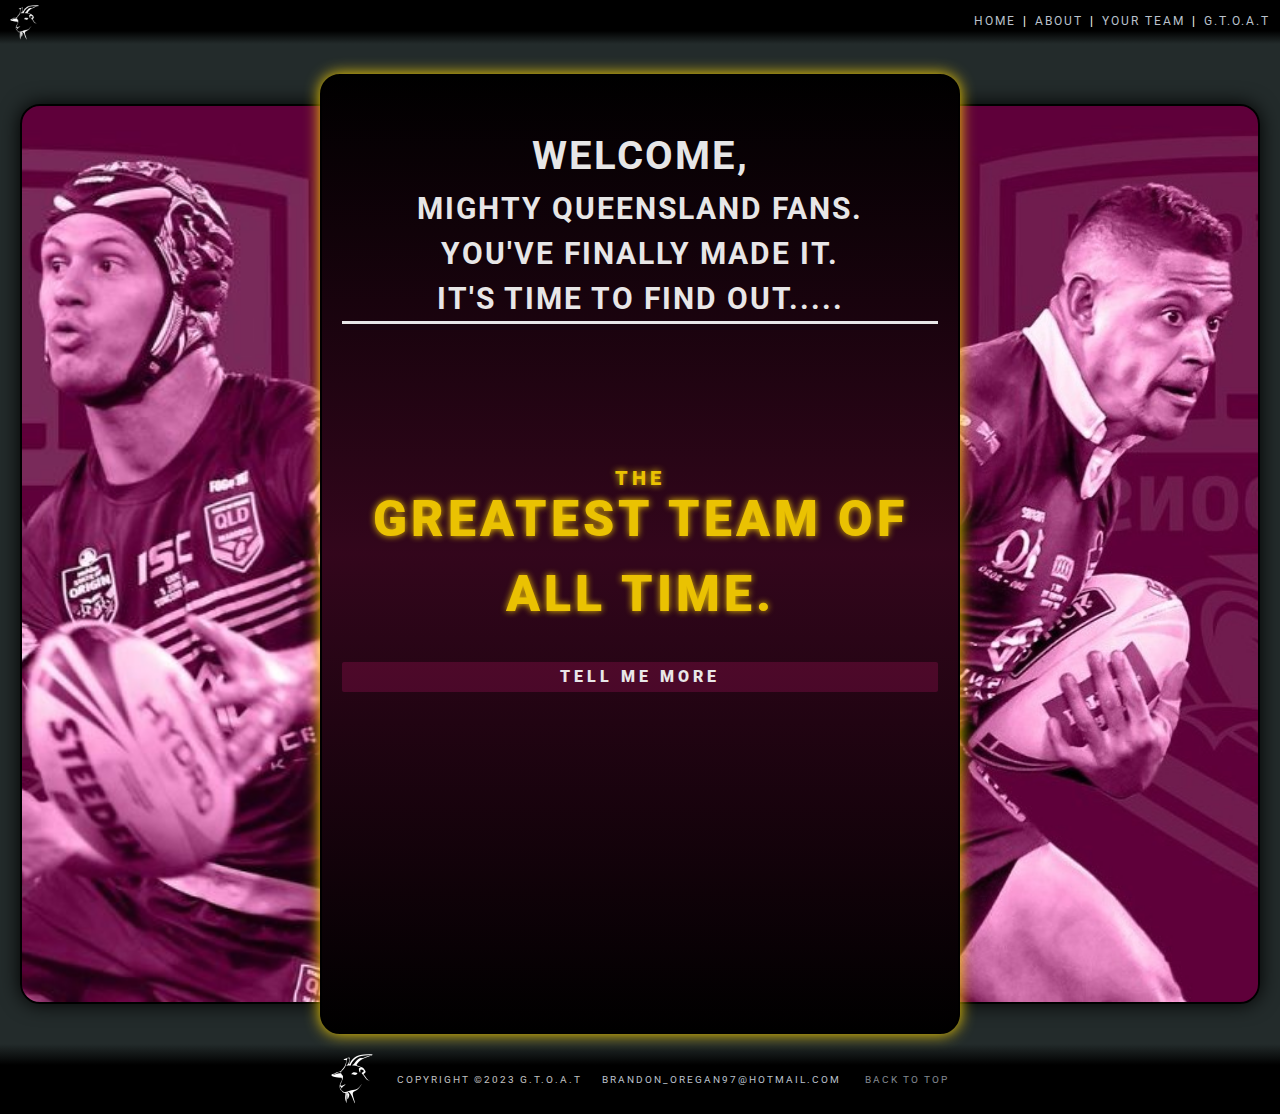
<file: index.html>
<!DOCTYPE html>
<html lang="en">
<head>
    <meta charset="UTF-8">
    <meta http-equiv="X-UA-Compatible" content="IE=edge">
    <meta name="viewport" content="width=device-width, initial-scale=1.0">
    <meta name="author" content="Brandon O'Regan">
    <meta name="description" content="deciding queensland maroons greatest team of all time">
    <meta name="keywords" content="Queensland, Maroons, Goat">

     <!-- CUSTOM GOOGLE FONTS -->

     <link rel="preconnect" href="https://fonts.googleapis.com">
     <link rel="preconnect" href="https://fonts.gstatic.com" crossorigin>
     <link href="https://fonts.googleapis.com/css2?family=Roboto:wght@400;700;900&display=swap" rel="stylesheet">

     <link rel="stylesheet" href="css/style.css">

     <title>The greatest team of all time - G.T.O.A.T</title>
 
</head>
<body>

    <header>
        <nav class="flex-nav">
            <div class="flex-nav-container">
                <a href="index.html"><img class="flex-nav-logo" src="images/logo-svg-small.png" alt="logo"></a>
                <ul class="flex-nav-ul">
                    <li><a href="index.html">Home</a></li>
                    <li><a href="about.html">About</a></li>
                    <li><a href="your-team.html">Your Team</a></li>
                    <li><a href="qld.html">G.T.O.A.T</a></li>
                </ul> 
            </div>
        </nav>
    </header>

    <main>

        <div class="home-bg">
            <div class="flex">
                <div class="home-panel home-panel-left">
                
                </div>
                <div class="container home-container-bg">
                    <div class="hero-text home-hero-text">
                        <h2>
                            <span class="home-hero-text-spacing welcome">Welcome,</span> <br> <span class="home-hero-text-spacing">Mighty Queensland fans.</span> <br> You've finally made it. <br> <span class="home-hero-text-spacing">It's Time to find out.....</span>
                        </h2>
                        <h1>
                            <span>The</span>Greatest Team of All Time.
                        </h1>
                        <form action="about.html">
                            <button class="btn-1">TELL ME MORE</button>
                        </form>
                    </div>
                </div>
                <div class="home-panel home-panel-right">
                   
                </div>
            </div>
        </div>
    </main>

    <footer>
        <div class="footer-flex">
            <a href="index.html"><img src="images/logo-svg-small.png" alt="logo"></a>
                <p>Copyright &copy;2023 G.T.O.A.T<a class="email-hyperlink" href="mailto:brandon_oregan97@hotmail.com">brandon_oregan97@hotmail.com</a> 
                </p>
                <ul>
                    <li><a href="#top">Back to top</a></li>
                </ul>
        </div>
    </footer>

</body>
</html>
</file>
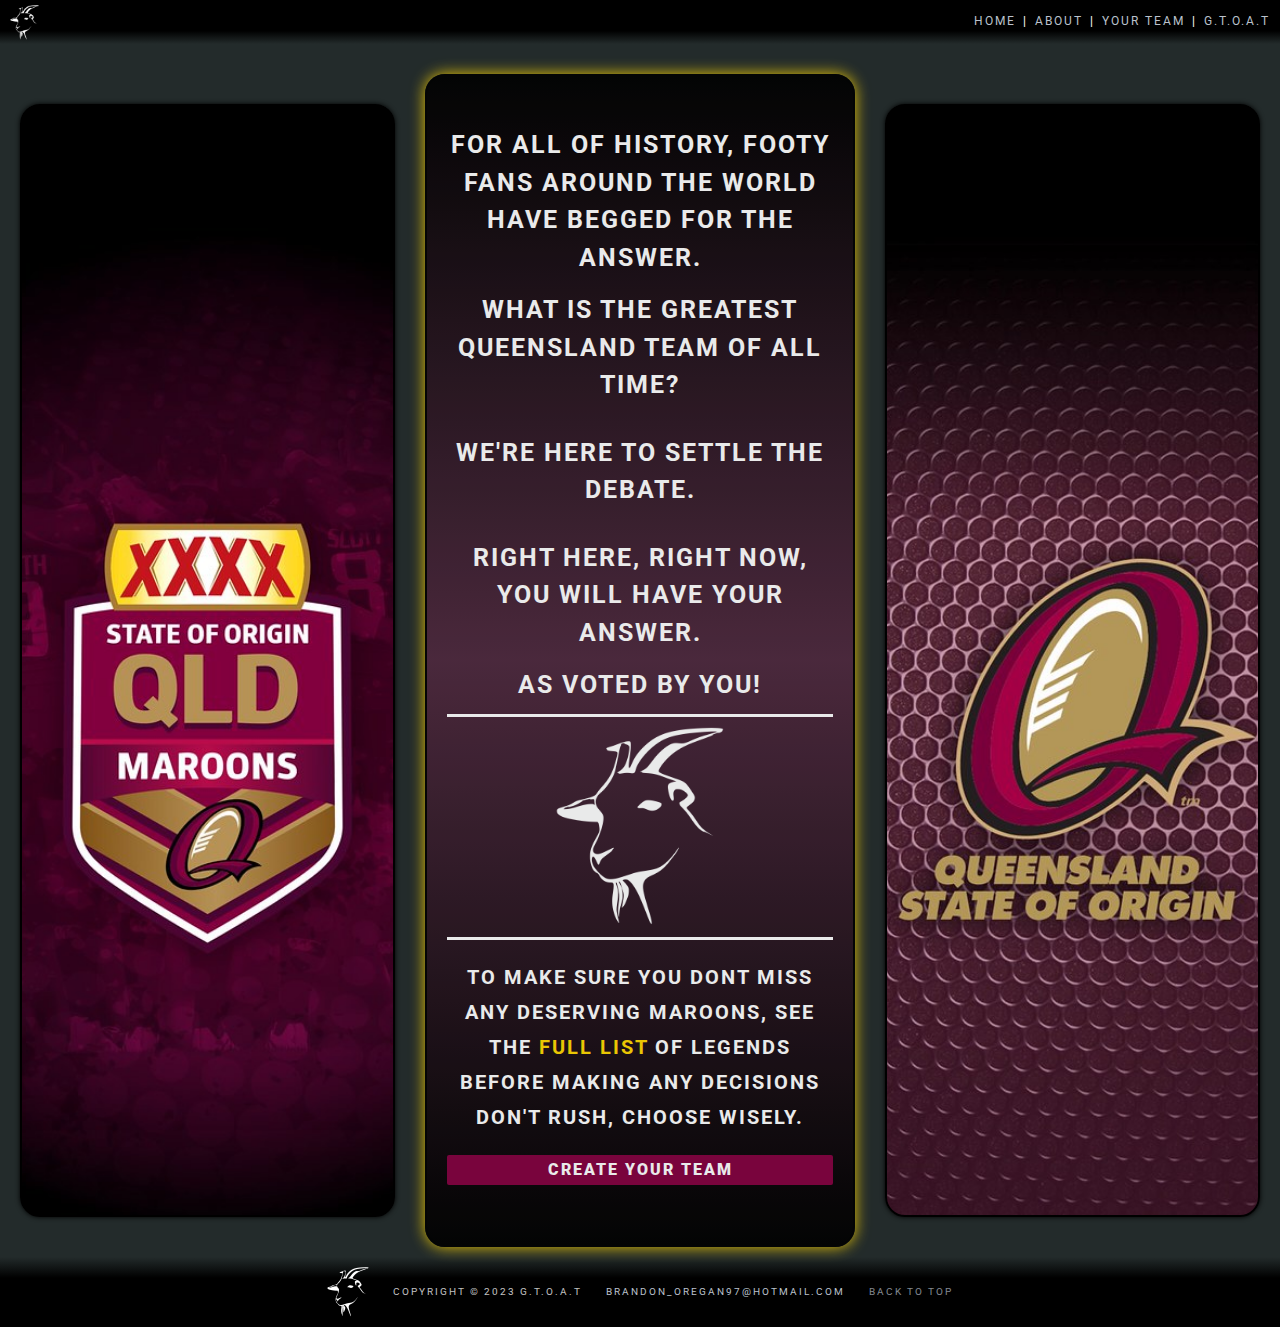
<file: about.html>
<!DOCTYPE html>
<html lang="en">
<head>
    <meta charset="UTF-8">
    <meta http-equiv="X-UA-Compatible" content="IE=edge">
    <meta name="viewport" content="width=device-width, initial-scale=1.0">
    <meta name="author" content="Brandon O'Regan">
    <meta name="description" content="deciding queensland maroons greatest team of all time">
    <meta name="keywords" content="Queensland, Maroons, Goat">

<!-- CUSTOM GOOGLE FONTS -->

    <link rel="preconnect" href="https://fonts.googleapis.com">
    <link rel="preconnect" href="https://fonts.gstatic.com" crossorigin>
    <link href="https://fonts.googleapis.com/css2?family=Roboto:wght@400;700;900&display=swap" rel="stylesheet">

    <link rel="stylesheet" href="css/style.css">

    <title>About - G.T.O.A.T</title>

</head>
<body>

    <header>
        <nav class="flex-nav">
            <div class="flex-nav-container">
                <a href="index.html"><img class="flex-nav-logo" src="images/logo-svg-small.png" alt="logo"></a>
                <ul class="flex-nav-ul">
                    <li><a href="index.html">Home</a></li>
                    <li><a href="about.html">About</a></li>
                    <li><a href="your-team.html">Your Team</a></li>
                    <li><a href="qld.html">G.T.O.A.T</a></li>
                </ul> 
            </div>
        </nav>
    </header>

    <main>
            <div class="about-bg">
                <div class="flex">
                    <div class="about-panel about-panel-left panel">
                        <aside>
                            <h3>Jonathan Thurston</h3>
                            <figure>
                                <img class="home-jt-img" src="images/jt-about.jpg" alt="Johnathan Thurston cheering">
                            </figure>
                            <ul>
                                <li>36 Queensland appearances</li>
                                <li>Only player to play all 24 games of Queensland's 8 year win streak</li>
                                <li>220 origin career points</li>
                            </ul>
                        </aside>
                        
                    </div>

                    <div class="container about-container-bg hero-text about-hero-text">
                        <p>For all of history, <br> footy fans around the world have begged for the answer. <br> <span class="about-text-spacing">What is the greatest queensland team of all time?</span> <span class="about-text-spacing">We're here to settle the debate.</span> <br> <span class="about-text-spacing">Right here, right now, you will have your answer.</span> As voted by you!</p>
                        <div class="about-grid">
                            <div class="grid-item-1"></div>
                            <div class="grid-item-2"></div>
                            <div class="grid-item-3"></div>
                            <div class="grid-item-4"></div>
                        </div>
                       
                            <img class="about-logo" src="images/logo-svg-large.png" alt="gtoat logo">
                      
                        <p>To make sure you dont miss any deserving Maroons, <br> see the <a class="ext-hyperlink" href="https://en.wikipedia.org/wiki/List_of_Queensland_State_of_Origin_players" target="_blank">Full list
                        </a>of legends before making any decisions <br> Don't rush, choose wisely. </p>
                        <form action="your-team.html">
                            <button class="btn-2">CREATE YOUR TEAM</button>
                        </form>
                    
                    </div>

                    <div class="about-panel about-panel-right panel">

                        <aside>
                            <h3>Billy Slater</h3>
                            <figure>
                                <img class="home-jt-img" src="images/Billy-slater-1.jpg" alt="Billy Slater Queensland Legend">
                            </figure>
                            <ul>
                                <li>31 Queensland appearances</li>
                                <li>2010 Wally Lewis Player of the series</li>
                                <li>Scored a total of 12 series tries</li>
                            </ul>
                        </aside>

                    </div>
                </div>
            </div>

    </main>

    <footer>
            <div class="footer-flex">
                <a href="index.html"><img src="images/logo-svg-small.png" alt="logo"></a>
                <p>Copyright &copy; <br> 2023 G.T.O.A.T <br> <a class="email-hyperlink" href="mailto:brandon_oregan97@hotmail.com">brandon_oregan97@hotmail.com</a> </p>
                <ul>
                    <li><a href="#top">Back to top</a></li>
                </ul>
            </div>
    </footer>

</body>
</html>
</file>
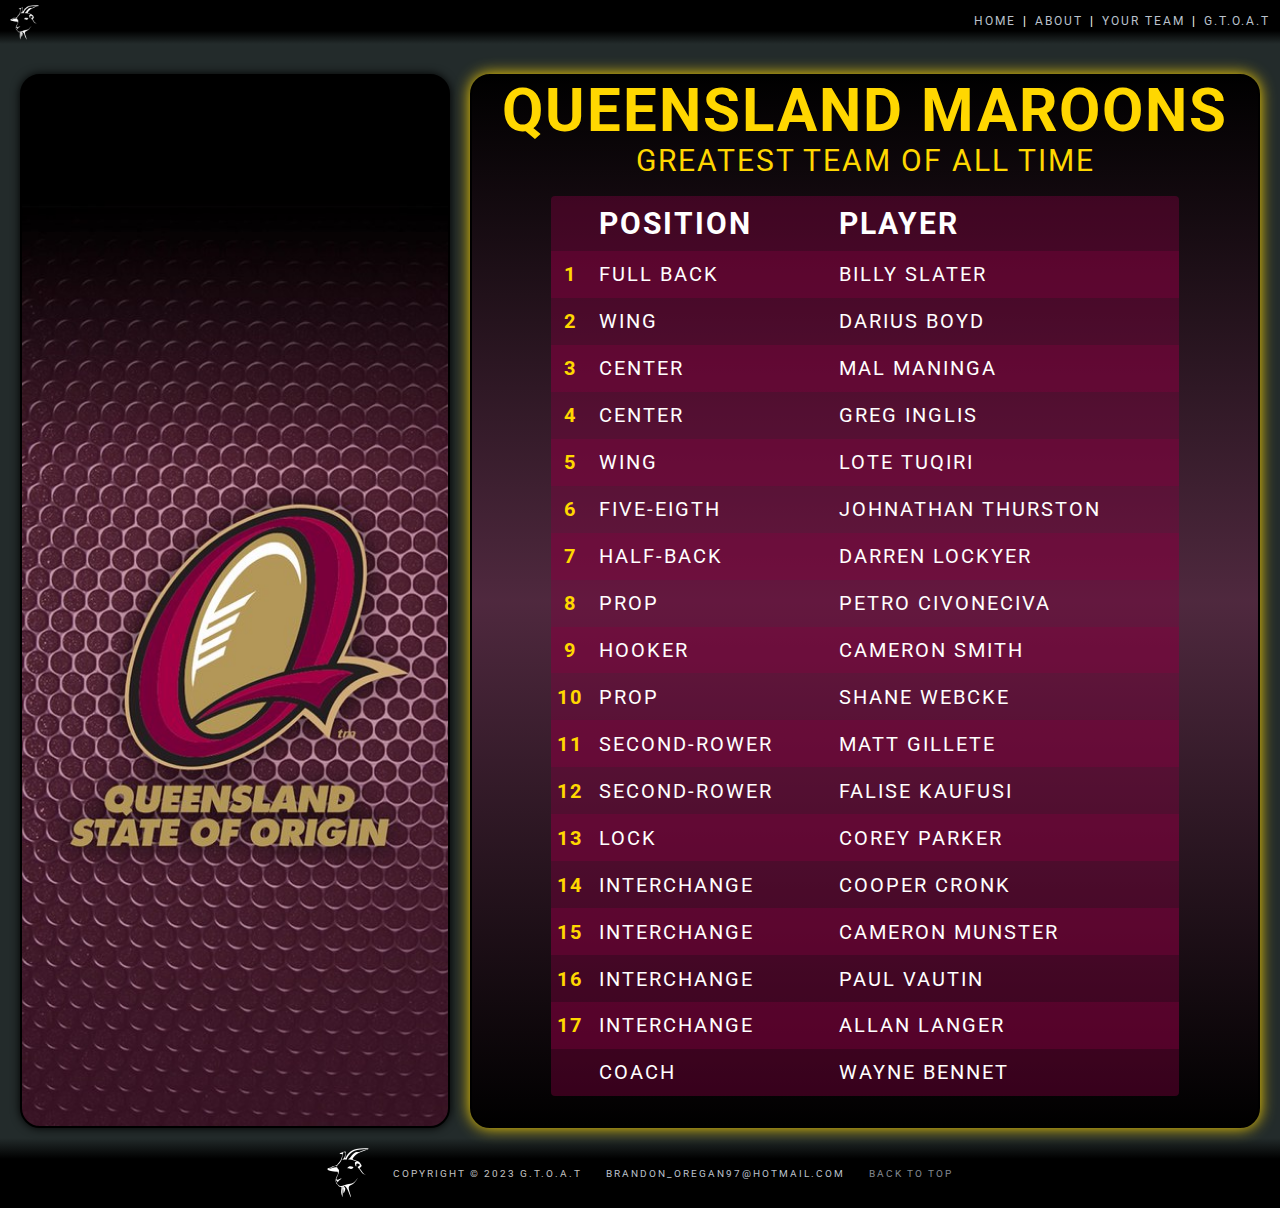
<file: qld.html>
<!DOCTYPE html>
<html lang="en">
<head>
    <meta charset="UTF-8">
    <meta http-equiv="X-UA-Compatible" content="IE=edge">
    <meta name="viewport" content="width=device-width, initial-scale=1.0">
    <meta name="author" content="Brandon O'Regan">
    <meta name="description" content="deciding queensland maroons greatest team of all time">
    <meta name="keywords" content="Queensland, Maroons, Goat">
   
    <!-- CUSTOM GOOGLE FONTS -->

    <link rel="preconnect" href="https://fonts.googleapis.com">
    <link rel="preconnect" href="https://fonts.gstatic.com" crossorigin>
    <link href="https://fonts.googleapis.com/css2?family=Roboto:wght@400;700;900&display=swap" rel="stylesheet">

    <link rel="stylesheet" href="css/style.css">

    <title>Queenslands Greatest Team - G.T.O.A.T</title>

</head>
<body>
    <header>

        <nav class="flex-nav">
            <div class="flex-nav-container">
                <a href="index.html"><img class="flex-nav-logo" src="images/logo-svg-small.png" alt="logo"></a>
                <ul class="flex-nav-ul">
                    <li><a href="index.html">Home</a></li>
                    <li><a href="about.html">About</a></li>
                    <li><a href="your-team.html">Your Team</a></li>
                    <li><a href="qld.html">G.T.O.A.T</a></li>
                </ul> 
            </div>
        </nav>

    </header>
    <main>
            <div class="qld-bg">

                <div class="flex">

                    <div class="goat-panel panel">
                        <!-- background image -->
                    </div>

                    <div class="container container-bg-2 goat-container">
                        <div class="qld-team-heading">
                            <h1>Queensland Maroons</h1>
                            <p>Greatest Team Of All Time</p>
                        </div>
                        <table class="team-table qld-team-table">
                            <thead>
                                <tr>
                                    <th></th>
                                    <th>Position</th>
                                    <th>Player</th>
                                </tr>
                            </thead>
                            <tbody>
                                <tr>
                                    <th>1</th>
                                    <td>Full Back</td>
                                    <td>Billy Slater</td>
                                </tr>
                                <tr>
                                    <th>2</th>
                                    <td>Wing</td>
                                    <td>Darius Boyd</td>
                                </tr>
                                <tr>
                                    <th>3</th>
                                    <td>Center</td>
                                    <td>Mal Maninga</td>
                                </tr>
                                <tr>
                                    <th>4</th>
                                    <td>Center</td>
                                    <td>Greg Inglis</td>
                                </tr>
                                <tr>
                                    <th>5</th>
                                    <td>Wing</td>
                                    <td>Lote Tuqiri</td>
                                </tr>
                                <tr>
                                    <th>6</th>
                                    <td>Five-Eigth</td>
                                    <td>Johnathan Thurston</td>
                                </tr>
                                <tr>
                                    <th>7</th>
                                    <td>Half-Back</td>
                                    <td>Darren Lockyer</td>
                                </tr>
                                <tr>
                                    <th>8</th>
                                    <td>Prop</td>
                                    <td>Petro Civoneciva</td>
                                </tr>
                                <tr>
                                    <th>9</th>
                                    <td>Hooker</td>
                                    <td>Cameron Smith</td>
                                </tr>
                                <tr>
                                    <th>10</th>
                                    <td>Prop</td>
                                    <td>Shane Webcke</td>
                                </tr>
                                <tr>
                                    <th>11</th>
                                    <td>Second-Rower</td>
                                    <td>Matt Gillete</td>
                                </tr>
                                <tr>
                                    <th>12</th>
                                    <td>Second-Rower</td>
                                    <td>Falise Kaufusi</td>
                                </tr>
                                <tr>
                                    <th>13</th>
                                    <td>Lock</td>
                                    <td>Corey Parker</td>
                                </tr>
                                <tr>
                                    <th>14</th>
                                    <td>Interchange</td>
                                    <td>Cooper Cronk</td>
                                </tr>
                                <tr>
                                    <th>15</th>
                                    <td>Interchange</td>
                                    <td>Cameron Munster</td>
                                </tr>
                                <tr>
                                    <th>16</th>
                                    <td>Interchange</td>
                                    <td>Paul Vautin</td>
                                </tr>
                                <tr>
                                    <th>17</th>
                                    <td>Interchange</td>
                                    <td>Allan Langer</td>
                                </tr>
                                <tr>
                                    <td></td>
                                    <td>Coach</td>
                                    <td>Wayne Bennet</td>
                                </tr>
                            </tbody>
                        </table>
                    </div>
                </div>
            </div>
    </main>
    <footer>
        <div class="footer-flex">
            <a href="index.html"><img src="images/logo-svg-small.png" alt="logo"></a>
            <p>Copyright &copy; <br> 2023 G.T.O.A.T <br> <a class="email-hyperlink" href="mailto:brandon_oregan97@hotmail.com">brandon_oregan97@hotmail.com</a> </p>
            <ul>
                <li><a href="#top">Back to top</a></li>
            </ul>
        </div>
</footer>
</body>
</html>
</file>
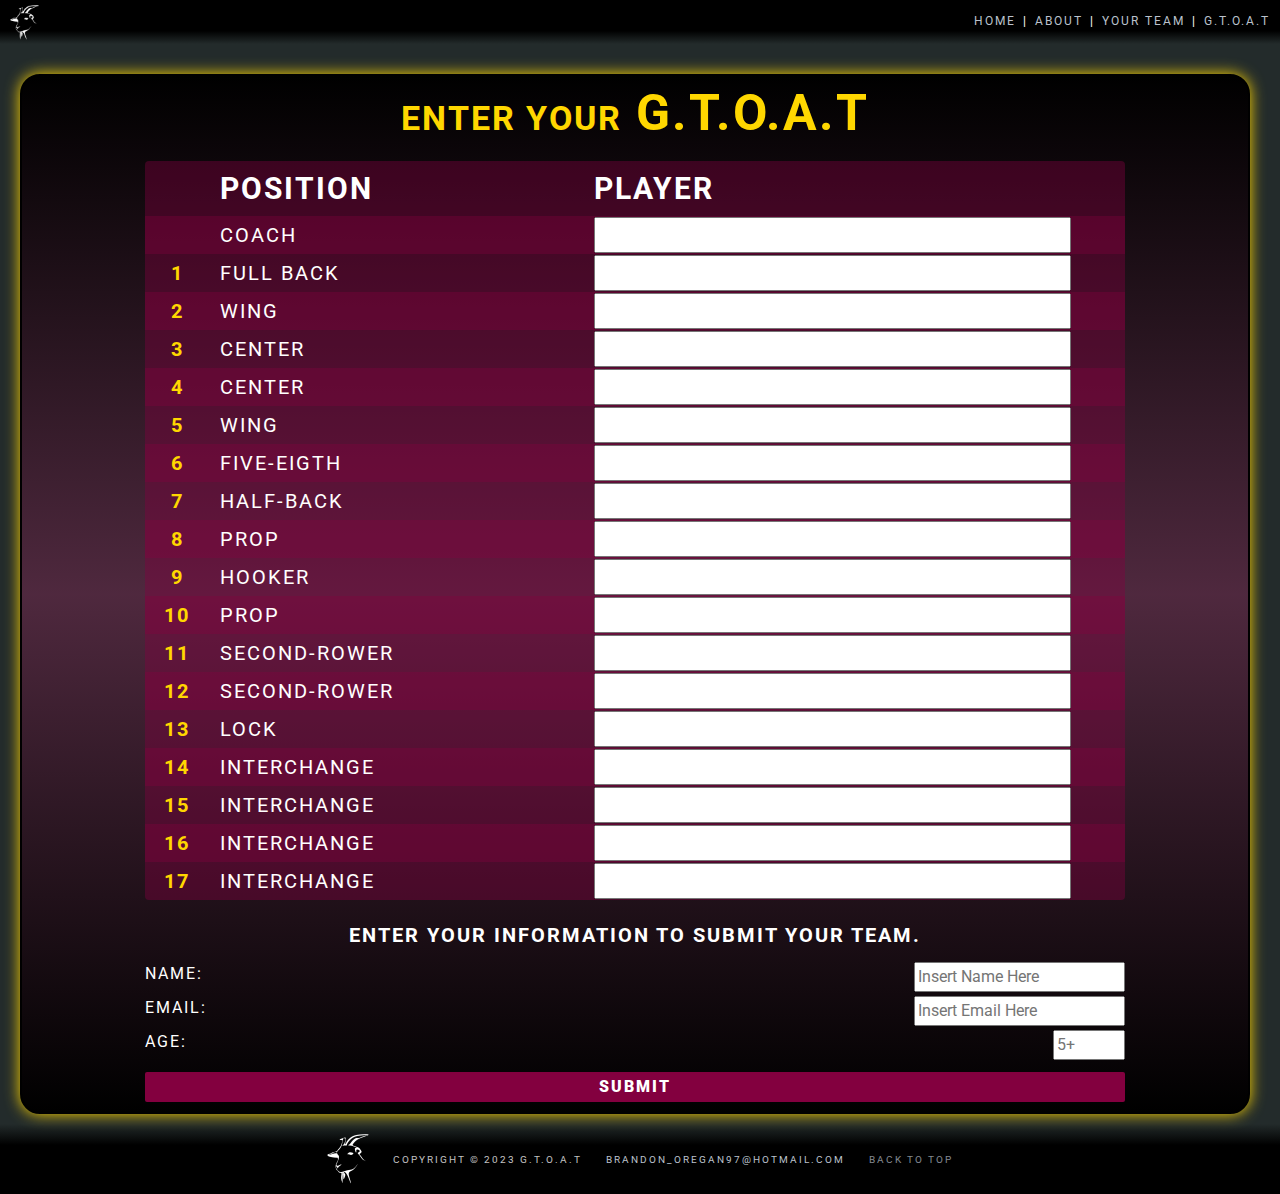
<file: your-team.html>
<!DOCTYPE html>
<html lang="en">
<head>
    <meta charset="UTF-8">
    <meta http-equiv="X-UA-Compatible" content="IE=edge">
    <meta name="viewport" content="width=device-width, initial-scale=1.0">
    <meta name="author" content="Brandon O'Regan">
    <meta name="description" content="deciding queensland maroons greatest team of all time">
    <meta name="keywords" content="Queensland, Maroons, Goat">

    <!-- CUSTOM GOOGLE FONTS -->

    <link rel="preconnect" href="https://fonts.googleapis.com">
    <link rel="preconnect" href="https://fonts.gstatic.com" crossorigin>
    <link href="https://fonts.googleapis.com/css2?family=Roboto:wght@400;700;900&display=swap" rel="stylesheet">

    <link rel="stylesheet" href="css/style.css">

    <title>Your Team - G.T.O.A.T</title>

</head>
<body>
    <header>

        <nav class="flex-nav">
            <div class="flex-nav-container">
                <a href="index.html"><img class="flex-nav-logo" src="images/logo-svg-small.png" alt="logo"></a>
                <ul class="flex-nav-ul">
                    <li><a href="index.html">Home</a></li>
                    <li><a href="about.html">About</a></li>
                    <li><a href="your-team.html">Your Team</a></li>
                    <li><a href="qld.html">G.T.O.A.T</a></li>
                </ul> 
            </div>
        </nav>
        
    </header>
    <main>
            <div class="form-bg">

                <div class="flex">
                    
                    <div class="container container-bg-2 form-container">
                
                        <form action="results.html" method="get">
                                <h1 class="table-heading"><span>Enter Your</span> G.T.O.A.T</h1>
                                <table class="team-table">
                                    <thead>
                                        <tr>
                                            <td></td>
                                            <th>Position</th>
                                            <th>Player</th>
                                        </tr>
                                    </thead>
                                    <tbody>
                                        <tr>
                                            <td></td>
                                            <td>
                                                <label for="position-coach">Coach
                                                </label>
                                            </td>
                                            <td>
                                                <input type="text"id="position-coach" name="position-coach" required min="5" max="50">
                                            </td>
                                        </tr>
                                        <tr>
                                            <th>1</th>
                                            <td>
                                                <label for="position-1">Full Back</label>
                                            </td>
                                            <td>
                                                <input type="text"id="position-1" name="position-1" required min="5" max="50">
                                            </td>
                                        </tr>
                                        <tr>
                                            <th>2</th>
                                            <td>
                                                <label for="position-2">Wing</label>
                                            </td>
                                            <td>
                                                <input type="text"id="position-2" name="position-2" required min="5" max="50">
                                            </td>
                                        </tr>
                                        <tr>
                                            <th>3</th>
                                            <td>
                                                <label for="position-3">Center
                                                </label>
                                            </td>
                                            <td>
                                                <input type="text"id="position-3" name="position-3" required min="5" max="50">
                                            </td>
                                        </tr>
                                        <tr>
                                            <th>4</th>
                                            <td>
                                                <label for="position-4">Center
                                                </label>
                                            </td>
                                            <td>
                                                <input type="text"id="position-4" name="position-4" required min="5" max="50">
                                            </td>
                                        </tr>
                                        <tr>
                                            <th>5</th>
                                            <td>
                                                <label for="position-5">Wing
                                                </label>
                                            </td>
                                            <td>
                                                <input type="text"id="position-5" name="position-5" required min="5" max="50">
                                            </td>
                                        </tr>
                                        <tr>
                                            <th>6</th>
                                            <td>
                                                <label for="position-6">Five-Eigth
                                                </label>
                                            </td>
                                            <td>
                                                <input type="text"id="position-6" name="position-6" required min="5" max="50">
                                            </td>
                                        </tr>
                                        <tr>
                                            <th>7</th>
                                            <td>
                                                <label for="position-7">Half-Back
                                                </label>
                                            </td>
                                            <td>
                                                <input type="text"id="position-7" name="position-7" required min="5" max="50">
                                            </td>
                                        </tr>
                                        <tr>
                                            <th>8</th>
                                            <td>
                                                <label for="position-8">Prop
                                                </label>
                                            </td>
                                            <td>
                                                <input type="text"id="position-8" name="position-8" required min="5" max="50">
                                            </td>
                                        </tr>
                                        <tr>
                                            <th>9</th>
                                            <td>
                                                <label for="position-9">Hooker
                                                </label>
                                            </td>
                                            <td>
                                                <input type="text"id="position-9" name="position-9" required min="5" max="50">
                                            </td>
                                        </tr>
                                        <tr>
                                            <th>10</th>
                                            <td>
                                                <label for="position-10">Prop
                                                </label>
                                            </td>
                                            <td>
                                                <input type="text"id="position-10" name="position-10" required min="5" max="50">
                                            </td>
                                        </tr>
                                        <tr>
                                            <th>11</th>
                                            <td>
                                                <label for="position-11">Second-Rower
                                                </label>
                                            </td>
                                            <td>
                                                <input type="text"id="position-11" name="position-11" required min="5" max="50">
                                            </td>
                                        </tr>
                                        <tr>
                                            <th>12</th>
                                            <td>
                                                <label for="position-12">Second-Rower
                                                </label>
                                            </td>
                                            <td>
                                                <input type="text"id="position-12" name="position-12" required min="5" max="50">
                                            </td>
                                        </tr>
                                        <tr>
                                            <th>13</th>
                                            <td>
                                                <label for="position-13">Lock
                                                </label>
                                            </td>
                                            <td>
                                                <input type="text"id="position-13" name="position-13" required min="5" max="50">
                                            </td>
                                        </tr>
                                        <tr>
                                            <th>14</th>
                                            <td>
                                                <label for="position-14">Interchange
                                                </label>
                                            </td>
                                            <td>
                                                <input type="text"id="position-14" name="position-14" required min="5" max="50">
                                            </td>
                                        </tr>
                                        <tr>
                                            <th>15</th>
                                            <td>
                                                <label for="position-15">Interchange
                                                </label>
                                            </td>
                                            <td>
                                                <input type="text"id="position-15" name="position-15" required min="5" max="50">
                                            </td>
                                        </tr>
                                        <tr>
                                            <th>16</th>
                                            <td>
                                                <label for="position-16">Interchange
                                                </label>
                                            </td>
                                            <td>
                                                <input type="text"id="position-16" name="position-16" required min="5" max="50">
                                            </td>
                                        </tr>
                                        <tr>
                                            <th>17</th>
                                            <td>
                                                <label for="position-17">Interchange
                                                </label>
                                            </td>
                                            <td>
                                                <input type="text"id="position-17" name="position-17" required min="5" max="50">
                                            </td>
                                        </tr>
                                    </tbody>
                                </table>
                                <div class="information-form-section">
                                    <h4>ENTER YOUR INFORMATION TO SUBMIT YOUR TEAM.</h4>
                                    <div class="name">
                                        <label for="name">Name:</label>
                                        <input id="name" name="name" type="text" required placeholder="Insert Name Here">
                                    </div>
                                    <div class="email">
                                        <label for="email">Email:</label>
                                        <input id="email" name="email type="text" required placeholder="Insert Email Here">
                                    </div>
                                    <div>
                                        <label for="age">Age:</label>
                                        <input type="number" name="age" id="age" required min="5" max="200" placeholder="5+">
                                    </div>
                                    <button class="btn-2" type="submit">SUBMIT</button>
                                </div>
                    
                        </form>
                    </div>

                    <div class="jt-panels">
                        <div class="your-team-panel your-team-panel-1"></div>
                        <div class="your-team-panel your-team-panel-2"></div>
                        <div class="your-team-panel your-team-panel-3"></div>
                    </div>

                </div>
            </div>
    </main>
    <footer>
        <div class="footer-flex">
            <a href="index.html"><img src="images/logo-svg-small.png" alt="logo"></a>
            <p>Copyright &copy; <br> 2023 G.T.O.A.T <br> <a class="email-hyperlink" href="mailto:brandon_oregan97@hotmail.com">brandon_oregan97@hotmail.com</a> </p>
            <ul>
                <li><a href="#top">Back to top</a></li>
            </ul>
        </div>
    </footer>
</body>
</html>
</file>
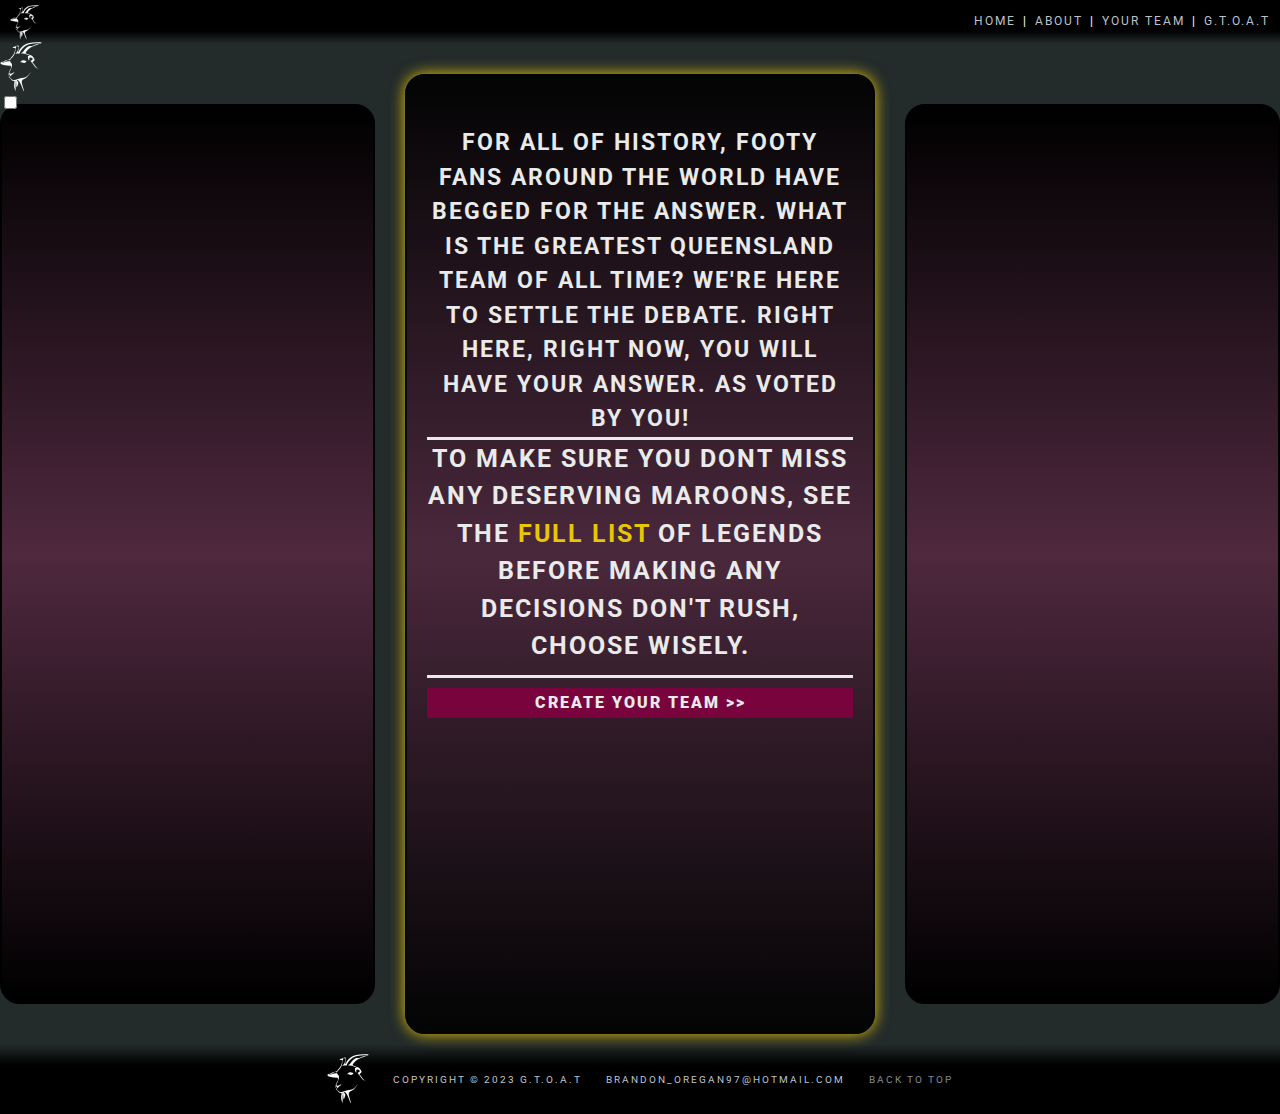
<file: html/about.html>
<!DOCTYPE html>
<html lang="en">
<head>
    <meta charset="UTF-8">
    <meta http-equiv="X-UA-Compatible" content="IE=edge">
    <meta name="viewport" content="width=device-width, initial-scale=1.0">

    <meta name="author" content="Brandon O'Regan">
    <meta name="description" content="deciding queensland maroons greatest team of all time">
    <meta name="keywords" content="Queensland, Maroons, Goat">

<!-- CUSTOM GOOGLE FONTS -->

    <link rel="preconnect" href="https://fonts.googleapis.com">
    <link rel="preconnect" href="https://fonts.gstatic.com" crossorigin>
    <link href="https://fonts.googleapis.com/css2?family=Roboto:wght@400;700;900&display=swap" rel="stylesheet">

    <!-- TODO include all appropriate meta tags, inlcudiing SEO keyword meta tag -->

    <link rel="stylesheet" href="/css/style.css">

    <!-- TODO Decide on title -->
    <title>The G.T.O.A.T</title>

</head>
<body>
      <header>

            <nav class="flex-nav">
                <!-- TODO check should the img tag below sit in nav? -->
                <div class="flex-nav-container">
                    <a href="/html/index.html"><img class="flex-nav-logo" src="/images/logo-svg-small.png" alt="logo"></a>
                    <ul class="flex-nav-ul">
                        <li><a href="/html/index.html">Home</a></li>
                        <li><a href="/html/about.html">About</a></li>
                        <li><a href="/html/your-team.html">Your Team</a></li>
                        <li><a href="/html/qld.html">G.T.O.A.T</a></li>
                    </ul> 
                </div>
            </nav>
            
            <div class="burger-nav">
                <a href="/html/index.html"><img class="burger-nav-logo" src="/images/logo-svg-small.png" alt="logo"></a>
                <label class="burger-menu">
                    <input type="checkbox">
                </label>
                <aside class="menu-sidebar">
                    <nav>
                        <ul class="nav-lis">
                            <li><a href="/html/index.html">Home</a></li>
                            <li><a href="/html/about.html">About</a></li>
                            <li><a href="/html/your-team.html">Your Team</a></li>
                            <li><a href="/html/qld.html">Queensland</a></li>
                        </ul>
                    </nav>
                </aside>
            </div>
    </header>
    <main>
            <div class="about-bg">

                <div class="flex">

                    <div class="about-panel">
                        
                        <div class="tile-grid-left">
                            
                            <div class="grid-item-5 grid-item-img-1"></div>

                            <div class="grid-item-5 grid-item-img-2"></div>

                            <div class="grid-item-5 grid-item-img-3"></div>

                            <div class="grid-item-5 grid-item-img-4"></div>

                            <div class="grid-item-5 grid-item-img-5"></div>

                            <div class="grid-item-5 grid-item-img-6"></div>

                            <div class="grid-item-5 grid-item-img-7"></div>

                            <div class="grid-item-5 grid-item-img-8"></div>

                            <div class="grid-item-5 grid-item-img-9"></div>

                            <div class="grid-item-5 grid-item-img-10"></div>

                            <div class="grid-item-5 grid-item-img-11"></div>

                            <div class="grid-item-5 grid-item-img-12"></div>

                            <div class=""></div>
                        </div>
                        
                    
                    </div>

                    <div class="container about-container-bg hero-text about-hero-text">
                        <h2>For all of history, <br> footy fans around the world have begged for the answer. <br> What is the greatest queensland team of all time? We're here to settle the debate. <br> Right here, right now, you will have your answer. As voted by you!</h2>
                        <div class="about-grid">
                            <div class="grid-item-1 hover-img"></div>
                            <div class="grid-item-2 hover-img"></div>
                            <div class="grid-item-3 hover-img"></div>
                            <div class="grid-item-4 hover-img"></div>
                        </div>
                        <p>To make sure you dont miss any deserving Maroons, <br> see the <a class="ext-hyperlink" href="https://en.wikipedia.org/wiki/List_of_Queensland_State_of_Origin_players" target="_blank">Full list
                        </a>of legends before making any decisions <br> Don't rush, choose wisely. </p>
                        <a href="/html/your-team.html"><button class="btn-2">CREATE YOUR TEAM >></button></a>
                    
                    </div>

                    <div class="about-panel">

                        <div class="tile-grid-right">

                            
                            <div class="grid-item-5 grid-item-img-1"></div>

                            <div class="grid-item-5 grid-item-img-2"></div>

                            <div class="grid-item-5 grid-item-img-3"></div>

                            <div class="grid-item-5 grid-item-img-4"></div>

                            <div class="grid-item-5 grid-item-img-5"></div>

                            <div class="grid-item-5 grid-item-img-6"></div>

                            <div class="grid-item-5 grid-item-img-7"></div>

                            <div class="grid-item-5 grid-item-img-8"></div>

                            <div class="grid-item-5 grid-item-img-9"></div>

                            <div class="grid-item-5 grid-item-img-10"></div>

                            <div class="grid-item-5 grid-item-img-11"></div>

                            <div class="grid-item-5 grid-item-img-12"></div>
                        </div>
                    </div>
                    
                </div>
                
            </div>
    </main>
    <footer>
            <div class="footer-flex">
                <a href="/html/index.html"><img src="/images/logo-svg-small.png" alt="logo"></a>
                <p>Copyright &copy; <br> 2023 G.T.O.A.T <br> <a class="email-hyperlink" href="mailto:brandon_oregan97@hotmail.com">brandon_oregan97@hotmail.com</a> </p>
                <ul>
                    <li><a href="#top">Back to top</a></li>
                </ul>
            </div>
    </footer>
</body>
</html>
</file>
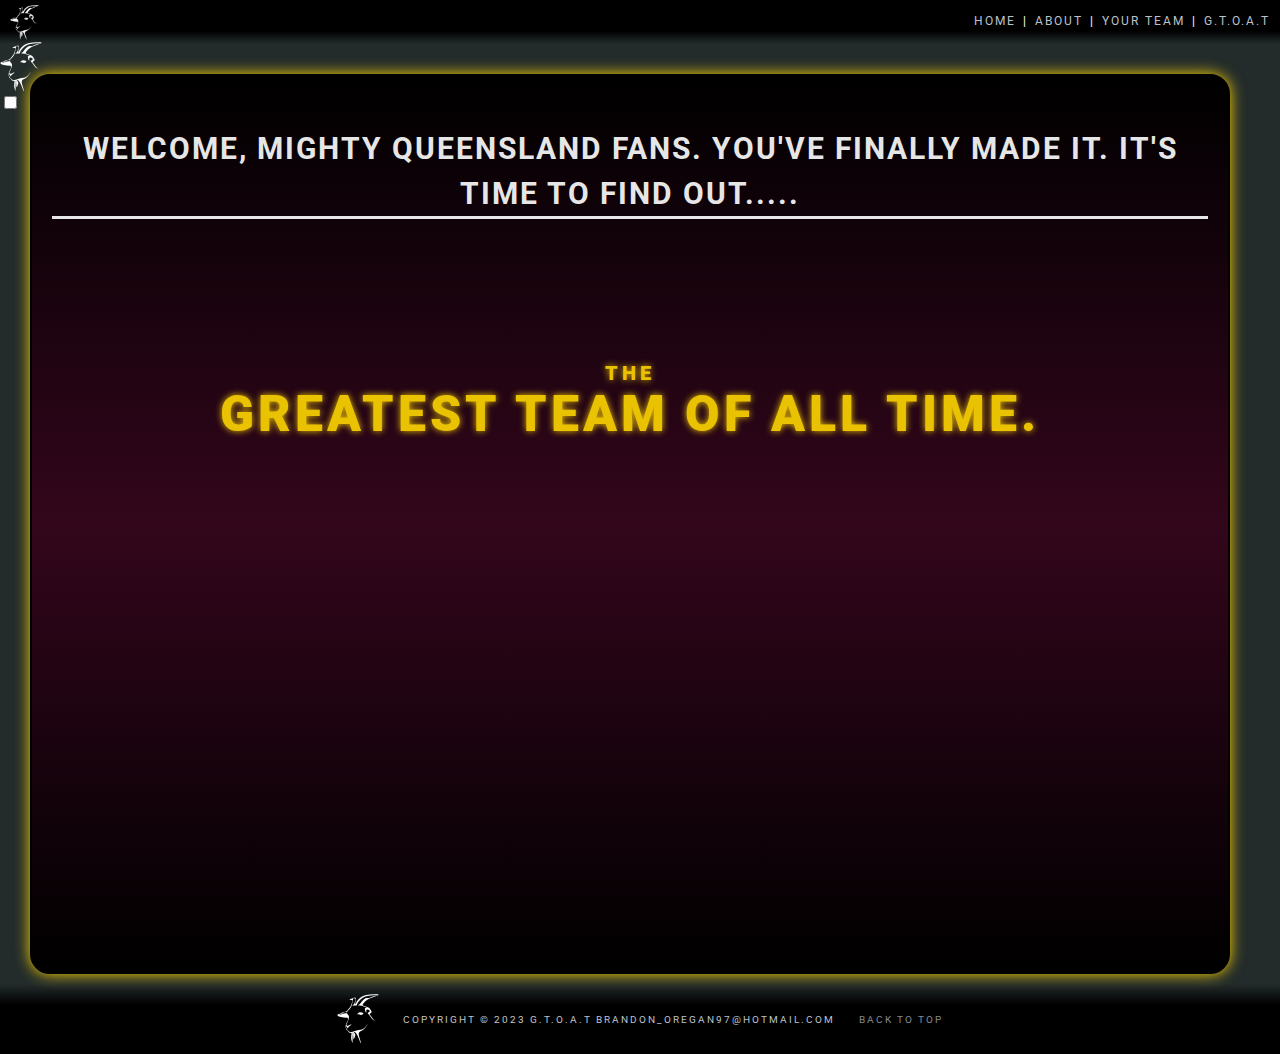
<file: html/home.html>
<!DOCTYPE html>
<html lang="en">
<head>
    <meta charset="UTF-8">
    <meta http-equiv="X-UA-Compatible" content="IE=edge">
    <meta name="viewport" content="width=device-width, initial-scale=1.0">

    <meta name="author" content="Brandon O'Regan">
    <meta name="description" content="deciding queensland maroons greatest team of all time">
    <meta name="keywords" content="Queensland, Maroons, Goat">

     <!-- CUSTOM GOOGLE FONTS -->

     <link rel="preconnect" href="https://fonts.googleapis.com">
     <link rel="preconnect" href="https://fonts.gstatic.com" crossorigin>
     <link href="https://fonts.googleapis.com/css2?family=Roboto:wght@400;700;900&display=swap" rel="stylesheet">

    
 
     <!-- TODO include all appropriate meta tags, inlcudiing SEO keyword meta tag -->
 
     <link rel="stylesheet" href="/css/style.css">
 
     <!-- TODO Decide on title -->
     <title>The G.T.O.A.T</title>
 
</head>
<body>
    <header>

        <nav class="flex-nav">
            <!-- TODO check should the img tag below sit in nav? -->
            <div class="flex-nav-container">
                <a href="/html/home.html"><img class="flex-nav-logo" src="/images/logo-svg-small.png" alt="logo"></a>
                <ul class="flex-nav-ul">
                    <li><a href="/html/home.html">Home</a></li>
                    <li><a href="/html/about.html">About</a></li>
                    <li><a href="/html/your-team.html">Your Team</a></li>
                    <li><a href="/html/qld.html">G.T.O.A.T</a></li>
                </ul> 
            </div>
        </nav>
        
        <div class="burger-nav">
            <a href="/html/home.html"><img class="burger-nav-logo" src="/images/logo-svg-small.png" alt="logo"></a>
            <label class="burger-menu">
                <input type="checkbox">
            </label>
            <aside class="menu-sidebar">
                <nav>
                    <ul class="burger-nav-lis">
                        <li><a href="/html/home.html">Home</a></li>
                        <li><a href="/html/about.html">About</a></li>
                        <li><a href="/html/your-team.html">Your Team</a></li>
                        <li><a href="/html/qld.html">Queensland</a></li>
                    </ul>
                </nav>
            </aside>
        </div>
</header>

<main>

    <div class="bg">
        
        <div class="flex">

            <div class="panel panel-left"></div>

            <div class="container home-container-bg">
                <div class="hero-text home-hero-text">
                    <h2>Welcome, <br> Mighty Queensland fans. <br> You've finally made it. <br> It's Time to find out.....
                    </h2>
                    <h1>
                        <span>The</span>Greatest Team of All Time.
                    </h1>
            
                </div>
            </div>
            
            <div class="panel panel-right"></div>

        </div>
    </div>

</main>

<footer>
    <div class="footer-flex">
        <a href="/html/home.html"><img src="/images/logo-svg-small.png" alt="logo"></a>
        <p>Copyright &copy; <br> 2023 G.T.O.A.T <br> <a href="mailto:brandon_oregan97@hotmail.com">brandon_oregan97@hotmail.com</a></p>
        <ul>
            <li><a href="#top">Back to top</a></li>
        </ul>
    </div>
</footer>

</body>
</html>
</file>
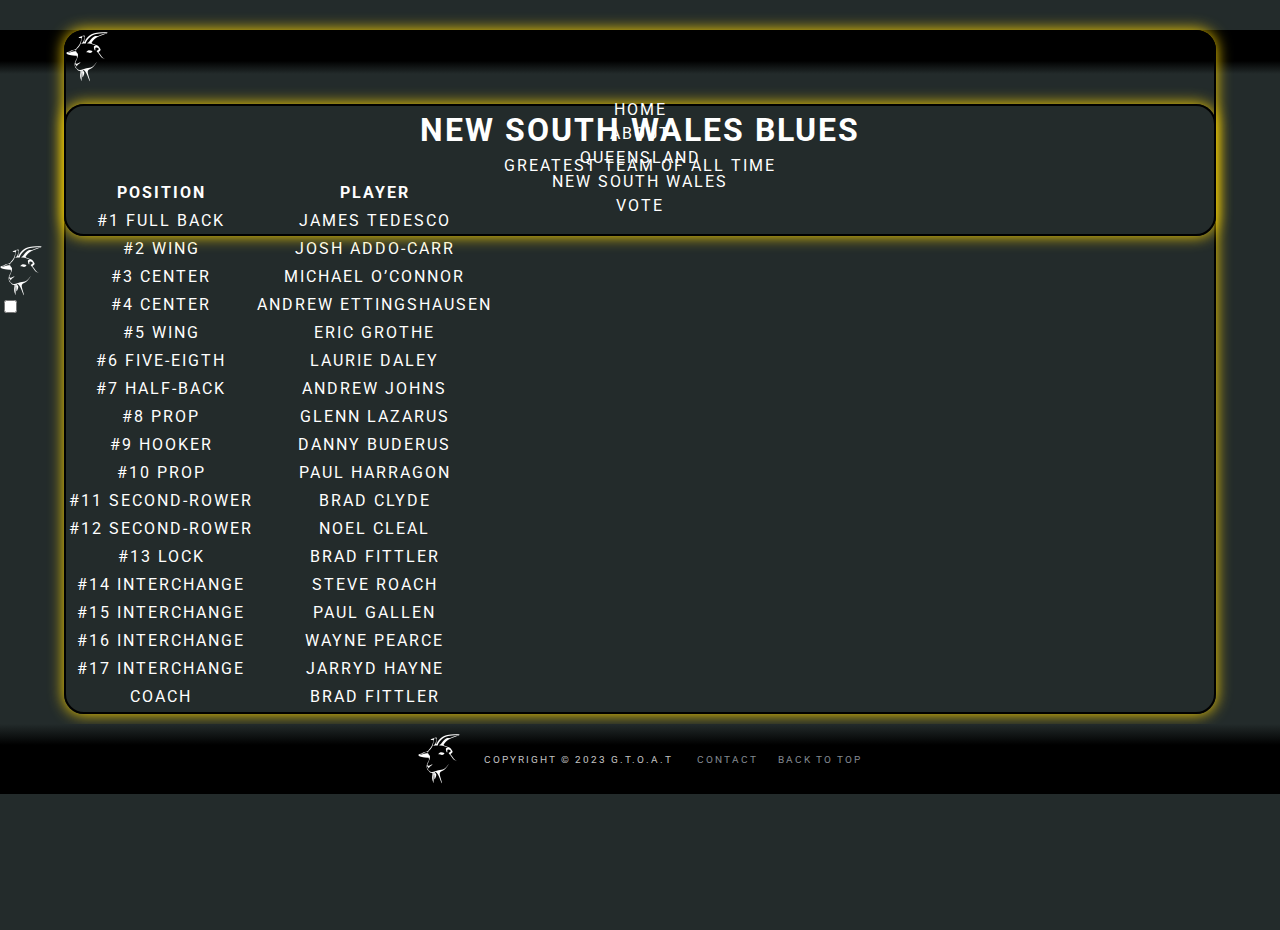
<file: html/nsw.html>
<!DOCTYPE html>
<html lang="en">
<head>
    <meta charset="UTF-8">
    <meta http-equiv="X-UA-Compatible" content="IE=edge">
    <meta name="viewport" content="width=device-width, initial-scale=1.0">

    <!-- CUSTOM GOOGLE FONTS -->

    <link rel="preconnect" href="https://fonts.googleapis.com">
    <link rel="preconnect" href="https://fonts.gstatic.com" crossorigin>
    <link href="https://fonts.googleapis.com/css2?family=Roboto:wght@400;700;900&display=swap" rel="stylesheet">

    <!-- TODO include all appropriate meta tags, inlcudiing SEO keyword meta tag -->

    <link rel="stylesheet" href="/css/style.css">

    <!-- TODO Decide on title -->
    <title>The G.T.O.A.T</title>

</head>
<body>

    <header>

        <nav class="flex-nav">
            <!-- TODO check should the img tag below sit in nav? -->
            <div class="container">
                <a href="/html/home.html"><img class="nav-logo" src="/images/logo-svg-small.png" alt="logo"></a>
                <ul class="nav-lis">
                    <li>Home</li>
                    <li>About</li>
                    <li>Queensland</li>
                    <li>New South Wales</li>
                    <li>Vote</li>
                </ul> 
            </div>
        </nav>
        
        <div class="burger-nav">
            <a href="/html/home.html"><img class="nav-logo" src="/images/logo-svg-small.png" alt="logo"></a>
            <label class="burger-menu">
                <input type="checkbox">
            </label>
            <aside class="menu-sidebar">
                <nav>
                    <ul class="nav-lis">
                        <li><a href="/html/home.html">Home</a></li>
                        <li><a href="/html/about.html">About</a></li>
                        <li><a href="/html/qld.html">Queensland</a></li>
                        <li><a href="/html/nsw.html">New South Wales</a></li>
                        <li><a href="/html/form.html">Form</a></li>
                    </ul>
                </nav>
            </aside>
        </div>
    </header>

    <main>
        <section id="nsw">
            <div class="nsw-bg">
                <div class="container">
                    <h1>New South Wales Blues</h1>
                    <p>Greatest Team Of All Time</p>
                    <table>
                        <thead>
                            <tr>
                                <th>Position</th>
                                <th>Player</th>
                            </tr>
                        </thead>
                        <tbody>
                            <tr>
                                <td>#1 Full Back</td>
                                <td>James Tedesco</td>
                            </tr>
                            <tr>
                                <td>#2 Wing</td>
                                <td>Josh Addo-Carr</td>
                            </tr>
                            <tr>
                                <td>#3 Center</td>
                                <td>Michael O’Connor</td>
                            </tr>
                            <tr>
                                <td>#4 Center</td>
                                <td>Andrew Ettingshausen</td>
                            </tr>
                            <tr>
                                <td>#5 Wing</td>
                                <td>Eric Grothe</td>
                            </tr>
                            <tr>
                                <td>#6 Five-Eigth</td>
                                <td>Laurie Daley</td>
                            </tr>
                            <tr>
                                <td>#7 Half-Back</td>
                                <td>Andrew Johns</td>
                            </tr>
                            <tr>
                                <td>#8 Prop</td>
                                <td>Glenn Lazarus</td>
                            </tr>
                            <tr>
                                <td>#9 Hooker</td>
                                <td>Danny Buderus</td>
                            </tr>
                            <tr>
                                <td>#10 Prop</td>
                                <td>Paul Harragon</td>
                            </tr>
                            <tr>
                                <td>#11 Second-Rower</td>
                                <td>Brad Clyde</td>
                            </tr>
                            <tr>
                                <td>#12 Second-Rower</td>
                                <td>Noel Cleal</td>
                            </tr>
                            <tr>
                                <td>#13 Lock</td>
                                <td>Brad Fittler</td>
                            </tr>
                            <tr>
                                <td>#14 Interchange</td>
                                <td>Steve Roach</td>
                            </tr>
                            <tr>
                                <td>#15 Interchange</td>
                                <td>Paul Gallen</td>
                            </tr>
                            <tr>
                                <td>#16 Interchange</td>
                                <td>Wayne Pearce</td>
                            </tr>
                            <tr>
                                <td>#17 Interchange</td>
                                <td>Jarryd Hayne</td>
                            </tr>
                            <tr>
                                <td>Coach</td>
                                <td>Brad Fittler</td>
                            </tr>
                        </tbody>
                    </table>
                </div>
            </div>
        </section>

    </main>
    <footer>
        <div class="footer-flex">
            <img src="/images/logo-svg-small.png" alt="logo">
            <p>Copyright &copy; 2023 G.T.O.A.T </p>
            <ul>
                <li><a href="mailto:brandon_oregan97@hotmail.com">Contact</a></li>
                <li><a href="#top">Back to top</a></li>
            </ul>
        </div>
    </footer>
</body>
</html>
</file>
<file: css/style.css>
:root {
    
    /* Colors */

    --maroon: #83003f;
    --black: #000000;
    --soft-black: #232b2b;
    --white: #FFFFFF;
    --silver:  #BBC2CC;
    --gold: gold;
    --op-maroon: hsla(331, 100%, 56%, .2);


    --black-gradient-top-down: linear-gradient(var(--black)70%, var(--soft-black));
    --black-gradient-bottom-up:  linear-gradient(to top, var(--black)70%, var(--soft-black)); 
   
    --bg-gradient: linear-gradient(var(--black), var(--op-maroon)50%, var(--black)100%);

    --stats-gradient: linear-gradient(left to right, var(--black), var(--op-maroon)50%, var(--black)100%);

    /* font-family */

    --ff-roboto: 'Roboto', sans-serif, Arial;

    /* font-weight */

    --fw-400: 400; 
    --fw-700: 700;
    --fw-900: 900;

    /* font-size */



    /* Timing functino */
    --animation-timing: 200ms ease-in-out;
}

/* Box sizing rules */
*,
*::before,
*::after {
  box-sizing: border-box;
}

/* Remove default margin */
body,
h1,
h2,
h3,
h4,
p,
figure,
blockquote,
dl,
dd {
  margin: 0;
}

/* Remove list styles on ul, ol elements */
ul,
ol {
  list-style: none;
  padding: 0;
}

/* Set core root defaults */
html:focus-within {
  scroll-behavior: smooth;
}

/* Set core body defaults */
body {
  min-height: 100vh;
  text-rendering: optimizeSpeed;
  line-height: 1.5;
}

/* A elements that don't have a class get default styles */
a:not([class]) {
  text-decoration-skip-ink: auto;
}

/* Make images easier to work with */
img,
picture {
  max-width: 100%;
  display: block;
}

/* Inherit fonts for inputs and buttons */
input,
button,
textarea,
select {
  font: inherit;
}

/* Remove all animations, transitions and smooth scroll for people that prefer not to see them */
@media (prefers-reduced-motion: reduce) {
  html:focus-within {
   scroll-behavior: auto;
  }
  
  *,
  *::before,
  *::after {
    animation-duration: 0.01ms !important;
    animation-iteration-count: 1 !important;
    transition-duration: 0.01ms !important;
    scroll-behavior: auto !important;
  }

}  


html {
    font-size: 62.5%;
    background-color: var(--soft-black);
    text-transform: uppercase;
    letter-spacing: 2px;
}

body {
    font-size: 1.6rem;
    font-family: var(--ff-roboto);
    color: var(--white);
    min-height: 100vh;
    position: relative;
}

  /* NAV BAR - LOGO BANNER SECTION*/


header {
  position: sticky;
  height: 4.4rem;
  background-image: var(--black-gradient-top-down);
  width: 100%;
  margin: 0;
  padding: 0;
}

.flex-nav-container {
  display: flex;
  margin: 0 auto;
}

.flex-nav-ul {
  display: flex;
  font-size: 1.2rem;
  margin-left: auto;
  margin-right: 1rem;
}

.flex-nav-ul li + li:before {
  content: "|";
  padding: .7rem;
}

.flex-nav-logo {
  height: 2.5em;
  padding: .5rem 0 0 1rem;
}

/* MAIN CSS */

.container {
  width: 90%;
  max-width: 375px;
  border: solid 2px black;
  margin-inline: auto;
  text-align: center;
  margin-bottom: 1rem;
  border-radius: 2rem;
}

h2 {
  font-size: 1.5rem;
  border-bottom: 3px solid var(--white);
}

a {
  color: var(--silver);
  text-decoration: none;
}

.email-hyperlink {
  margin-top: 8px;
}

a:hover {
  cursor: pointer;
  color: gold;
  text-shadow: 0 0 5px var(--gold);
}

.btn-1 {
  margin: 3rem auto;
  padding: 3px 0;
  max-width: 600px;
  width: 100%;
  font-family: var(--ff-roboto);
  font-weight: var(--fw-900);
  letter-spacing: 2px;
  background-color: var(--op-maroon);
  color: var(--white);
  border: var(--white);
  border-radius: 2px;
  letter-spacing: 4px;
}

.btn-2 {
  margin: 1rem auto;
  padding: 3px 0;
  width: 100%;
  font-family: var(--ff-roboto);
  font-weight: var(--fw-900);
  letter-spacing: 2px;
  background-color: var(--op-maroon);
  color: var(--white);
  border: none;
  border-radius: 2px;
}

.btn-2:hover {
  cursor: pointer;
  box-shadow: inset 0px 0px 5px var(--white);
}

.btn-1:hover:hover {
  cursor: pointer;
  box-shadow: inset 0px 0px 5px var(--white);
}

footer {
  background-image: var(--black-gradient-bottom-up);
}

.footer-flex {
  display: flex;
  padding: 1rem;
  align-items: center;
  justify-content: center;
  margin-left: 1rem;
  max-width: 600px;
  margin: 0 auto;
}

.footer-flex p {
  font-size: .7rem;
  color: silver;
  margin-left: 1rem;
  padding: 4px;
}

.footer-flex ul {
  display: flex;
  justify-content: center;
  color: silver;
  opacity: .7;
}

.footer-flex ul li {
  margin-left: 1rem;
  font-size: 1rem;
}


/* HOME PAGE STYLES */

.home-container-bg {
  background-image: url(../images/bg-tile-option-1.jpg);
  background-color: var(--maroon);
  background-size: contain;
  background-position-x: center;
  background-position-y: top;
  min-height: 100vh;
}

.hero-text {
  color: var(--white);
  text-align: center;
  padding: 5rem 2rem;
  opacity: .9;
}

.hero-text h1 {
  letter-spacing: 4px;
  font-family: var(--ff-roboto);
  font-weight: var(--fw-900);
  padding-top: 40rem;
  color: gold;
  line-height: 45px;
  text-shadow: 0 0 7px var(--gold);

}

.hero-text h1 span {
  display: block;
  font-size: 2rem;
  line-height: 8px;
}

/* ABOUT PAGE STYLES */

.about-container-bg {
  background-image: var(--bg-gradient);
  background-size: cover;
  background-position-x: center;
  background-position-y: top;
  min-height: 100vh;
}

.about-container-bg p:nth-of-type(2) {
  padding: 4rem 0 1rem 0 ;
  border-top: 3px solid var(--white);
  font-size: 1.5rem;
  color: var(--white);
  font-weight: 700;
}

.about-container-bg p:nth-of-type(1) {
  border-bottom: 3px solid var(--white);
  font-weight: 700;
  padding-top: 0;
}

.ext-hyperlink {
  color: var(--gold);
  /* text-decoration: underline; */
}

.about-grid {
  display: grid;
  grid-template-columns: repeat(2, 100px);
  justify-content: center;
  margin: 2rem 0;
  gap: 2rem;
}

.grid-item-1 {
  height: 100px;
  width: 100px;
  background-image: url(../images/grid-img-1.jpg);
  background-size: cover;
  background-position-x: center;
  border-radius: 1rem;
  border: 1px solid var(--gold);
  box-shadow: 0px 0px 6px var(--gold);
}

.grid-item-2 {
  height: 100px;
  width: 100px;
  background-image: url(../images/grid-img-2.jpg);
  background-size: cover;
  background-position-x: center;
  border-radius: 1rem;
  border: 1px solid var(--gold);
  box-shadow: 0px 0px 6px var(--gold);
}

.grid-item-3 {
  height: 100px;
  width: 100px;
  background-image: url(../images/grid-img-3.jpg);
  background-size: cover;
  background-position-x: center;
  border-radius: 1rem;
  border: 1px solid var(--gold);
  box-shadow: 0px 0px 6px var(--gold);
}

.grid-item-4 {
  height: 100px;
  width: 100px;
  background-image: url(../images/grid-img-4.jpg);
  background-size: cover;
  background-position-x: center;
  border-radius: 1rem;
  border: 1px solid var(--gold);
  box-shadow: 0px 0px 6px var(--gold);
}

.tile-grid {
  display: none;
}

/* YOUR TEAM SECTION */

.container-bg-2 {
  background-image: var(--bg-gradient);
  background-color: var(--soft-black);
  background-size: cover;
  background-position-x: center;
  background-position-y: top;
  min-height: 100vh;
}

.table-heading {
  color: var(--gold);
}

.table-heading span {
  font-size: 2.2rem;
}

.team-table {
  border-collapse: collapse;
  text-align: left;
  margin: 1rem auto;
  font-size: 1.2rem;
  min-width: 300px;
  border-radius: .4rem;
  overflow: hidden;
}

.team-table thead tr {
  font-weight: bold;
  font-size: 1.5rem;
}

.team-table thead tr th {
  padding-bottom: 0.5rem;
  padding-top: .5rem;
}

.team-table tr {
  padding: 1rem 0;
}

.team-table tr:nth-last-of-type(odd) {
  background-color: hsla(331, 100%, 26%, 0.4);
}

.team-table tr:nth-last-of-type(even) {
  background-color: hsla(331, 100%, 26%, 0.6);
}

.team-table tbody tr th {
  text-align: center;
  padding-right: 1rem;
  color: var(--gold);
}

.team-table tbody tr td:nth-child(2) {
  padding-right: 1rem;
}

.team-table tbody tr td input[type="text"] {
  width: 100%;
  max-width: 25rem;
}

.information-form-section {
  max-width: 80%;
  margin: 0 auto;
}

.information-form-section div {
  padding: .2rem 0; 
}

.information-form-section div {
  display: flex;
  justify-content: space-between;
}

.information-form-section h4 {
  font-size: 1.5rem;
  padding: 1rem 0;
}

aside {
  display: none;
}



/* QUEENSLAND TEAM SECTION */

.qld-team-heading {
  padding-top: 1rem;
  line-height: 3rem;
  color: var(--gold);
}

.qld-team-table {
  min-height: 100vh; 
  margin-bottom: 3rem;
  width: 80%;
}

.qld-team-table tbody tr {
  padding-top: 3rem;
}

.about-logo {
  display: none;
}

/* MEDIA QUERIES */
/* MEDIA QUERIES */
/* MEDIA QUERIES */

@media (min-width: 900px) {

  .flex-nav {
    margin: 0 auto;
  }

  br {
    display: none;
  }

  .container {
    width: 90%;
    min-width: 375px;
    max-width: 100%;
    border: solid 2px black;
    margin-inline: auto;
    justify-self: center;
    text-align: center;
    margin-top: 3rem;
    margin-bottom: 1rem;
    margin-left: 3rem;
    margin-right: 3rem;
    border-radius: 2rem;
    box-shadow: 0 0 15px var(--gold);
    flex-grow: 1;
  }

  .btn-2 {
    margin: 1rem auto;
    padding: 3px 0;
    width: 100%;
    font-family: var(--ff-roboto);
    font-weight: var(--fw-900);
    letter-spacing: 2px;
    background-color: var(--maroon);
    color: var(--white);
    border: none;
    border-radius: 2px;
  }

  .home-container-bg {
    background-image: var(--bg-gradient);
    background-repeat: no-repeat;
    background-color: var(--black);
    background-size: contain;
    background-position-x: center;
    background-position-y: bottom;
    min-height: 100vh;
  }

  .home-hero-text h2 {
    font-size: 2.2rem;
  }

  .home-hero-text h1 {
    font-size: 5rem;
    padding-top: 7rem;  
    line-height: 7.5rem;
  }

  .welcome {
    font-size: 3rem;
  }

  .container-bg-2 {
    background-image: var(--bg-gradient);
    background-color: var(--soft-black);
    background-size: cover;
    background-position-x: center;
    background-position-y: top;
    min-height: 100vh;
  }

  /* HOME PAGE */

  .flex {
    display: flex;
    max-width: 1400px;
    margin: 0 auto;
  }

  .home-hero-text-spacing {
    display: block;
  }

  .home-panel {
    width: 90%;
    max-width: 370px;
    border: solid 2px black;
    box-shadow: 0 0 20px black;
    background-size: cover;
    background-position-x: center;
    background-position-y: top;
    min-height: 100vh;
    margin-top: 6rem;
    margin-bottom: 4rem;
    border-radius: 2rem;
  }
  
  .home-panel-left {
  margin-left: 2rem;
  background-image: url(../images/kp.jpeg);
  background-size: cover;
  background-position: right;
  opacity:1;
  z-index: -1;
  margin-right: -10rem;
  }

.home-panel-right {
  margin-right: 2rem;
  background-image: url(../images/dane-gagai.jpg);
  background-size: cover;
  background-position: left;
  opacity:1;
  z-index: -1;
  margin-left: -10rem;
  }

  .panel aside {
    display: none;
  }

  .panel:hover aside {
    display: block;
  }

  .panel:hover {
    background-image: url(../images/bg-tile-option-3.jpg);
    transition-duration: 100ms;
  }

  .home-jt-img {
    padding: 0 2rem;
    margin: 1rem 0;
  }

  aside h3 {
    font-size: 2rem;
    text-shadow: 0 0 5px var(--gold);
    color: var(--gold);
    letter-spacing: 3px;
    text-align: center;
    padding-top: 1rem;
    border-bottom: 3px solid var(--gold);
    margin: 0 1.5rem 0 1.5rem;
  }



  aside ul {
    border-top: 3px solid var(--gold);;
    color: var(--white);
    padding: 2rem ;
    /* margin: 0 1.5rem 0 1.5rem; */
  }

  aside ul li {
    padding: 1rem 1rem;
    border: 1px solid gold;
    box-shadow: 0 0 5px var(--gold);
    margin: 1rem 0;
    border-radius: .5rem;
    text-align: center;
    background-image: url(../images/bg-tile-option-2.jpg);
  }



  .panel-right {
    margin-right: 2rem;
  }

  .about-panel-left:hover, .about-panel-right:hover {
    box-shadow: 0 0 15px var(--gold);
  }

  /* ABOUT PAGE */

  .about-container-bg {
    background-image: var(--bg-gradient);
    background-size: cover;
    background-position-x: center;
    background-position-y: top;
    min-height: 100vh;
    min-width: 375px;
  }

  .about-text-spacing {
    display: block;
    padding: 1.5rem 0;
  }

  .about-grid {
    display: none;
  }

  .about-bg {
    width: 100%;
    height: 100%;
    margin: auto;
  }

  .about-logo {
    display: block;
    height: 200px;
    margin: 1rem auto;
  }

  .grid-item {
    height: 100px;
    width: 100px;
    background-image: url(../images/grid-img-1.jpg);
    background-size: cover;
    background-position-x: center;
    border-radius: 1rem;
    border: 1px solid var(--gold);
  }

  .grid-item:hover {
    border: 1px solid var(--gold);
    box-shadow: 0px 0px 6px var(--gold);
    transition: 200ms;
    background-color: var(--gold);
    background-image: url(../images/logo-svg-small.png);
    box-shadow: 0 0 10px var(--gold);
  }

.about-panel {
  width: 90%;
  max-width: 375px;
  background-size: contain;
  background-position-x: center;
  background-position-y: top;
  min-height: 100vh;
  margin-top: 6rem;
  margin-bottom: 4rem;
  border-radius: 2rem;
  border: 2px solid black;
  background-image: var(--bg-gradient);
}

.about-panel-left {
  margin-left: 2rem;
  background-image: url(../images/bg-tile-option-1.jpg);
  background-size: cover;
  box-shadow: 0 0 5px black;
}

.about-panel-right {
  margin-right: 2rem;
  background-image: url(../images/qld-tile-bg.jpg);
  background-size: cover;
  box-shadow: 0 0 5px black;
}

.about-container-bg p:nth-of-type(1) {
  padding-bottom: 1rem;
  color: var(--white);
}

.about-container-bg p:nth-of-type(2) {
  padding-top: 1rem;
  font-size: 2rem;
  color: var(--white);
  font-weight: 700;
}

.about-hero-text h2 {
  font-size: 2.3rem;
}

.about-hero-text p {
  padding-top: 2rem;
  font-size: 2rem;
}


/* YOUR TEAM PAGE */

.form-container {
  width: 90%;
  max-width: 100%;
  flex-grow: 1;
  border: solid 2px black;
  margin-left: 2rem;
  justify-self: center;
  text-align: center;
  margin-top: 3rem;
  margin-bottom: 1rem;
  border-radius: 2rem;
  box-shadow: 0 0 15px var(--gold);
}


.table-heading {
  color: var(--gold);
  font-size: 5rem;
}

.table-heading span {
  font-size: 3.4rem;
}

.team-table {
  border-collapse: collapse;
  text-align: left;
  margin: 1rem auto;
  font-size: 2rem;
  min-width: 300px;
  border-radius: .4rem;
  overflow: hidden;
  width: 80%;
}

.team-table thead tr {
  font-weight: bold;
  font-size: 3rem;
}


.information-form-section {
  max-width: 80%;
  margin: 0 auto;
}

.information-form-section div {
  padding: .2rem 0; 
}

.information-form-section div {
  display: flex;
  justify-content: space-between;
}

.information-form-section h4 {
  font-size: 2rem;
  padding: 1rem 0;
}

.team-table tbody tr td input[type="text"] {
  width: 100%;
  max-width: 90%;
}

.yt-panel {
  width: 90%;
  max-width: 300px;
  border: solid 2px black;
  box-shadow: 0 0 20px black;
  background-size: cover;
  background-position-x: center;
  background-position-y: top;
  min-height: 100vh;
  margin-top: 6rem;
  margin-bottom: 4rem;
  border-radius: 2rem;
}

  .yt-panel-left {
  margin-left: 2rem;
  background-image: url(../images/promo-banner-1.jpg);
  background-size: cover;
  background-position: right;
  opacity: .4;
  z-index: -1;
  margin-right: -5rem;
}

  .yt-panel-right {
  margin-right: 2rem;
  background-image: url(../images/promo-banner-3.jpg);
  background-size: cover;
  opacity: .6;
  z-index: -1;
    margin-left: -5rem;
}

/* Greatest Team */

.qld-team-heading {
  padding-top: 1rem;
  line-height: 5rem;
  color: var(--gold);
  font-size: 3rem;
}

.qld-team-table {
  min-height: 100vh; 
  margin-bottom: 3rem;
  width: 80%;
}

.qld-team-table tbody tr {
  padding-top: 3rem;
}

.goat-panel {
  width: 90%;
  max-width: 430px;
  border: solid 2px black;
  background-image: url(../images/qld-tile-bg.jpg);
  background-color: var(--maroon);
  background-size: cover;
  background-position-x: center;
  background-position-y: top;
  min-height: 100vh;
  margin-top: 3rem;
  margin-bottom: 1rem;
  margin-left: 2rem;
  border-radius: 2rem;
  flex-grow: 0;
  box-shadow: 0 0 10px var(--black);
}

.goat-panel:hover {
  box-shadow: 0 0 15px var(--gold);
}

.goat-container {
  width: 90%;
  min-width: 430px;
  max-width: 100%;
  border: solid 2px black;
  margin-left: 2rem;
  margin-right: 2rem;
  justify-self: center;
  text-align: center;
  margin-top: 3rem;
  margin-bottom: 1rem;
  border-radius: 2rem;
  box-shadow: 0 0 15px var(--gold);
  flex-grow: 1;
}

.footer-flex {
  display: flex;
  padding: 1rem;
  align-items: center;
  justify-content: center;
  max-width: 1100px;
  margin: 0 auto;
}

.footer-flex p {
  font-size: 1rem;
  color: silver;
  margin-left: 2rem;
  padding: 4px;
}

.email-hyperlink {
  padding-left: 2rem;
}

.footer-flex ul {
  display: flex;
  justify-content: center;
  color: silver;
  opacity: .7;
  
}

.footer-flex ul li {
  margin-left: 2rem;
  font-size: 1rem;
}

}

@media (min-width: 1200px) {

  .about-container-bg p:nth-of-type(2) {
    padding-top: 2rem;
    border-top: 3px solid var(--white);
    font-size: 2rem;
    color: var(--white);
    font-weight: 700;
    line-height: 3.5rem;
  }

  .home-hero-text h1 {
    font-size: 5rem;
    padding-top: 15rem;  
    line-height: 7.5rem;
  }
  
  .about-hero-text p {
    padding-top: 3rem;
    padding-bottom: 3rem;
    font-size: 2.5rem;
  }

  .home-hero-text-spacing {
    display: block;
  }

  .home-hero-text h2{
    font-size: 3rem;
  }

  .welcome {
    font-size: 4rem;
  }

}
</file>
